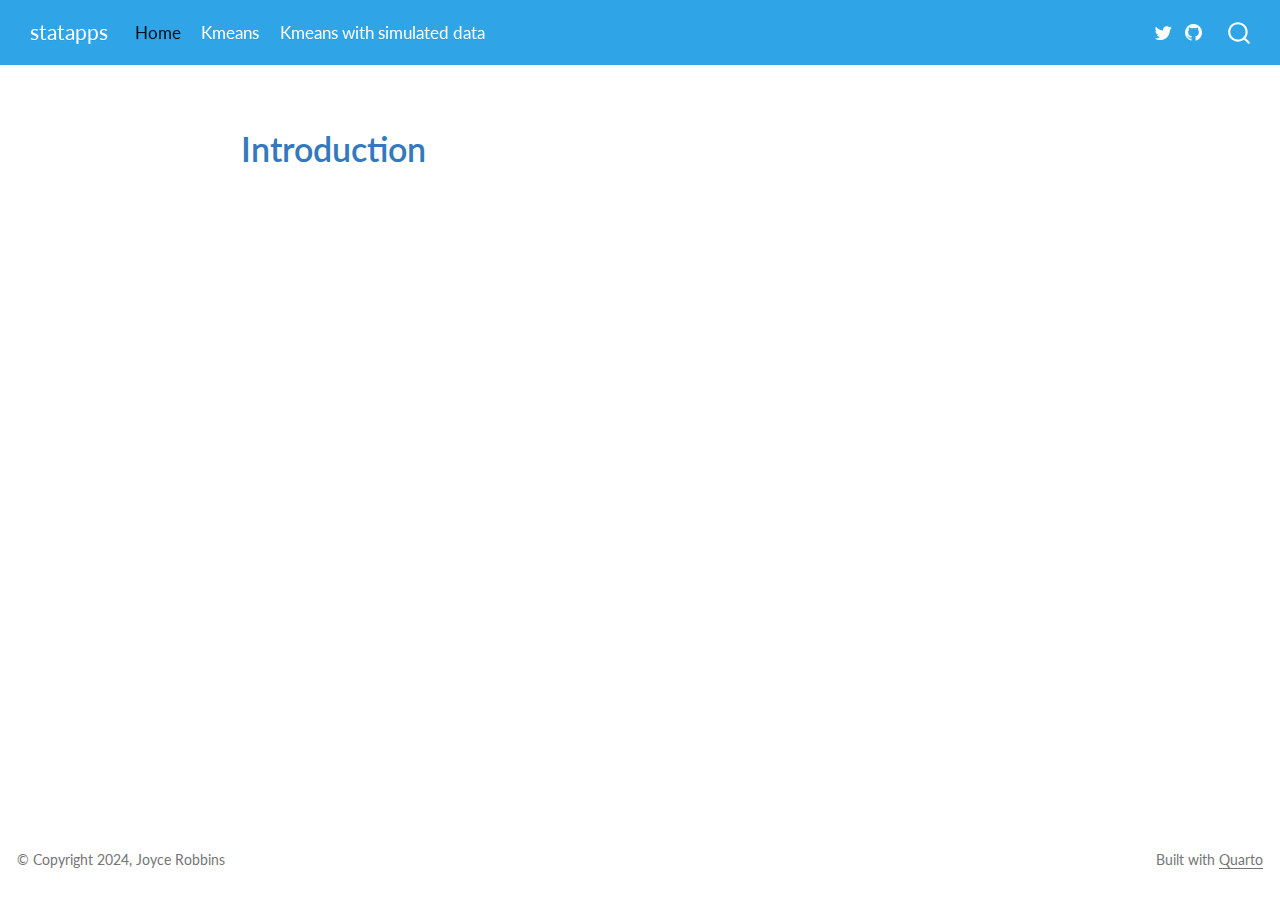
<file: index.html>
<!DOCTYPE html>
<html xmlns="http://www.w3.org/1999/xhtml" lang="en" xml:lang="en"><head>

<meta charset="utf-8">
<meta name="generator" content="quarto-1.6.40">

<meta name="viewport" content="width=device-width, initial-scale=1.0, user-scalable=yes">


<title>statapps</title>
<style>
code{white-space: pre-wrap;}
span.smallcaps{font-variant: small-caps;}
div.columns{display: flex; gap: min(4vw, 1.5em);}
div.column{flex: auto; overflow-x: auto;}
div.hanging-indent{margin-left: 1.5em; text-indent: -1.5em;}
ul.task-list{list-style: none;}
ul.task-list li input[type="checkbox"] {
  width: 0.8em;
  margin: 0 0.8em 0.2em -1em; /* quarto-specific, see https://github.com/quarto-dev/quarto-cli/issues/4556 */ 
  vertical-align: middle;
}
</style>


<script src="site_libs/quarto-nav/quarto-nav.js"></script>
<script src="site_libs/quarto-nav/headroom.min.js"></script>
<script src="site_libs/clipboard/clipboard.min.js"></script>
<script src="site_libs/quarto-search/autocomplete.umd.js"></script>
<script src="site_libs/quarto-search/fuse.min.js"></script>
<script src="site_libs/quarto-search/quarto-search.js"></script>
<meta name="quarto:offset" content="./">
<script src="site_libs/quarto-html/quarto.js"></script>
<script src="site_libs/quarto-html/popper.min.js"></script>
<script src="site_libs/quarto-html/tippy.umd.min.js"></script>
<script src="site_libs/quarto-html/anchor.min.js"></script>
<link href="site_libs/quarto-html/tippy.css" rel="stylesheet">
<link href="site_libs/quarto-html/quarto-syntax-highlighting-b9892c92867603f41e9e4a527cb445b7.css" rel="stylesheet" id="quarto-text-highlighting-styles">
<script src="site_libs/bootstrap/bootstrap.min.js"></script>
<link href="site_libs/bootstrap/bootstrap-icons.css" rel="stylesheet">
<link href="site_libs/bootstrap/bootstrap-7c2fb6e073fc414f9548967b777bda2b.min.css" rel="stylesheet" append-hash="true" id="quarto-bootstrap" data-mode="light">
<script id="quarto-search-options" type="application/json">{
  "location": "navbar",
  "copy-button": false,
  "collapse-after": 3,
  "panel-placement": "end",
  "type": "overlay",
  "limit": 50,
  "keyboard-shortcut": [
    "f",
    "/",
    "s"
  ],
  "show-item-context": false,
  "language": {
    "search-no-results-text": "No results",
    "search-matching-documents-text": "matching documents",
    "search-copy-link-title": "Copy link to search",
    "search-hide-matches-text": "Hide additional matches",
    "search-more-match-text": "more match in this document",
    "search-more-matches-text": "more matches in this document",
    "search-clear-button-title": "Clear",
    "search-text-placeholder": "",
    "search-detached-cancel-button-title": "Cancel",
    "search-submit-button-title": "Submit",
    "search-label": "Search"
  }
}</script>


</head>

<body class="nav-fixed fullcontent">

<div id="quarto-search-results"></div>
  <header id="quarto-header" class="headroom fixed-top">
    <nav class="navbar navbar-expand-lg " data-bs-theme="dark">
      <div class="navbar-container container-fluid">
      <div class="navbar-brand-container mx-auto">
    <a class="navbar-brand" href="./index.html">
    <span class="navbar-title">statapps</span>
    </a>
  </div>
            <div id="quarto-search" class="" title="Search"></div>
          <button class="navbar-toggler" type="button" data-bs-toggle="collapse" data-bs-target="#navbarCollapse" aria-controls="navbarCollapse" role="menu" aria-expanded="false" aria-label="Toggle navigation" onclick="if (window.quartoToggleHeadroom) { window.quartoToggleHeadroom(); }">
  <span class="navbar-toggler-icon"></span>
</button>
          <div class="collapse navbar-collapse" id="navbarCollapse">
            <ul class="navbar-nav navbar-nav-scroll me-auto">
  <li class="nav-item">
    <a class="nav-link active" href="./index.html" aria-current="page"> 
<span class="menu-text">Home</span></a>
  </li>  
  <li class="nav-item">
    <a class="nav-link" href="./clustering.html"> 
<span class="menu-text">Kmeans</span></a>
  </li>  
  <li class="nav-item">
    <a class="nav-link" href="./clustering-simdata.html"> 
<span class="menu-text">Kmeans with simulated data</span></a>
  </li>  
</ul>
          </div> <!-- /navcollapse -->
            <div class="quarto-navbar-tools">
    <a href="https://twitter.com/" title="" class="quarto-navigation-tool px-1" aria-label=""><i class="bi bi-twitter"></i></a>
    <a href="https://github.com/jtr13/statapps" title="" class="quarto-navigation-tool px-1" aria-label=""><i class="bi bi-github"></i></a>
</div>
      </div> <!-- /container-fluid -->
    </nav>
</header>
<!-- content -->
<div id="quarto-content" class="quarto-container page-columns page-rows-contents page-layout-article page-navbar">
<!-- sidebar -->
<!-- margin-sidebar -->
    
<!-- main -->
<main class="content" id="quarto-document-content"><header id="title-block-header" class="quarto-title-block"></header>




<section id="introduction" class="level1">
<h1>Introduction</h1>


</section>

</main> <!-- /main -->
<script id="quarto-html-after-body" type="application/javascript">
window.document.addEventListener("DOMContentLoaded", function (event) {
  const toggleBodyColorMode = (bsSheetEl) => {
    const mode = bsSheetEl.getAttribute("data-mode");
    const bodyEl = window.document.querySelector("body");
    if (mode === "dark") {
      bodyEl.classList.add("quarto-dark");
      bodyEl.classList.remove("quarto-light");
    } else {
      bodyEl.classList.add("quarto-light");
      bodyEl.classList.remove("quarto-dark");
    }
  }
  const toggleBodyColorPrimary = () => {
    const bsSheetEl = window.document.querySelector("link#quarto-bootstrap");
    if (bsSheetEl) {
      toggleBodyColorMode(bsSheetEl);
    }
  }
  toggleBodyColorPrimary();  
  const icon = "";
  const anchorJS = new window.AnchorJS();
  anchorJS.options = {
    placement: 'right',
    icon: icon
  };
  anchorJS.add('.anchored');
  const isCodeAnnotation = (el) => {
    for (const clz of el.classList) {
      if (clz.startsWith('code-annotation-')) {                     
        return true;
      }
    }
    return false;
  }
  const onCopySuccess = function(e) {
    // button target
    const button = e.trigger;
    // don't keep focus
    button.blur();
    // flash "checked"
    button.classList.add('code-copy-button-checked');
    var currentTitle = button.getAttribute("title");
    button.setAttribute("title", "Copied!");
    let tooltip;
    if (window.bootstrap) {
      button.setAttribute("data-bs-toggle", "tooltip");
      button.setAttribute("data-bs-placement", "left");
      button.setAttribute("data-bs-title", "Copied!");
      tooltip = new bootstrap.Tooltip(button, 
        { trigger: "manual", 
          customClass: "code-copy-button-tooltip",
          offset: [0, -8]});
      tooltip.show();    
    }
    setTimeout(function() {
      if (tooltip) {
        tooltip.hide();
        button.removeAttribute("data-bs-title");
        button.removeAttribute("data-bs-toggle");
        button.removeAttribute("data-bs-placement");
      }
      button.setAttribute("title", currentTitle);
      button.classList.remove('code-copy-button-checked');
    }, 1000);
    // clear code selection
    e.clearSelection();
  }
  const getTextToCopy = function(trigger) {
      const codeEl = trigger.previousElementSibling.cloneNode(true);
      for (const childEl of codeEl.children) {
        if (isCodeAnnotation(childEl)) {
          childEl.remove();
        }
      }
      return codeEl.innerText;
  }
  const clipboard = new window.ClipboardJS('.code-copy-button:not([data-in-quarto-modal])', {
    text: getTextToCopy
  });
  clipboard.on('success', onCopySuccess);
  if (window.document.getElementById('quarto-embedded-source-code-modal')) {
    const clipboardModal = new window.ClipboardJS('.code-copy-button[data-in-quarto-modal]', {
      text: getTextToCopy,
      container: window.document.getElementById('quarto-embedded-source-code-modal')
    });
    clipboardModal.on('success', onCopySuccess);
  }
    var localhostRegex = new RegExp(/^(?:http|https):\/\/localhost\:?[0-9]*\//);
    var mailtoRegex = new RegExp(/^mailto:/);
      var filterRegex = new RegExp("https:\/\/jtr13\.github\.io\/statapps\/");
    var isInternal = (href) => {
        return filterRegex.test(href) || localhostRegex.test(href) || mailtoRegex.test(href);
    }
    // Inspect non-navigation links and adorn them if external
 	var links = window.document.querySelectorAll('a[href]:not(.nav-link):not(.navbar-brand):not(.toc-action):not(.sidebar-link):not(.sidebar-item-toggle):not(.pagination-link):not(.no-external):not([aria-hidden]):not(.dropdown-item):not(.quarto-navigation-tool):not(.about-link)');
    for (var i=0; i<links.length; i++) {
      const link = links[i];
      if (!isInternal(link.href)) {
        // undo the damage that might have been done by quarto-nav.js in the case of
        // links that we want to consider external
        if (link.dataset.originalHref !== undefined) {
          link.href = link.dataset.originalHref;
        }
      }
    }
  function tippyHover(el, contentFn, onTriggerFn, onUntriggerFn) {
    const config = {
      allowHTML: true,
      maxWidth: 500,
      delay: 100,
      arrow: false,
      appendTo: function(el) {
          return el.parentElement;
      },
      interactive: true,
      interactiveBorder: 10,
      theme: 'quarto',
      placement: 'bottom-start',
    };
    if (contentFn) {
      config.content = contentFn;
    }
    if (onTriggerFn) {
      config.onTrigger = onTriggerFn;
    }
    if (onUntriggerFn) {
      config.onUntrigger = onUntriggerFn;
    }
    window.tippy(el, config); 
  }
  const noterefs = window.document.querySelectorAll('a[role="doc-noteref"]');
  for (var i=0; i<noterefs.length; i++) {
    const ref = noterefs[i];
    tippyHover(ref, function() {
      // use id or data attribute instead here
      let href = ref.getAttribute('data-footnote-href') || ref.getAttribute('href');
      try { href = new URL(href).hash; } catch {}
      const id = href.replace(/^#\/?/, "");
      const note = window.document.getElementById(id);
      if (note) {
        return note.innerHTML;
      } else {
        return "";
      }
    });
  }
  const xrefs = window.document.querySelectorAll('a.quarto-xref');
  const processXRef = (id, note) => {
    // Strip column container classes
    const stripColumnClz = (el) => {
      el.classList.remove("page-full", "page-columns");
      if (el.children) {
        for (const child of el.children) {
          stripColumnClz(child);
        }
      }
    }
    stripColumnClz(note)
    if (id === null || id.startsWith('sec-')) {
      // Special case sections, only their first couple elements
      const container = document.createElement("div");
      if (note.children && note.children.length > 2) {
        container.appendChild(note.children[0].cloneNode(true));
        for (let i = 1; i < note.children.length; i++) {
          const child = note.children[i];
          if (child.tagName === "P" && child.innerText === "") {
            continue;
          } else {
            container.appendChild(child.cloneNode(true));
            break;
          }
        }
        if (window.Quarto?.typesetMath) {
          window.Quarto.typesetMath(container);
        }
        return container.innerHTML
      } else {
        if (window.Quarto?.typesetMath) {
          window.Quarto.typesetMath(note);
        }
        return note.innerHTML;
      }
    } else {
      // Remove any anchor links if they are present
      const anchorLink = note.querySelector('a.anchorjs-link');
      if (anchorLink) {
        anchorLink.remove();
      }
      if (window.Quarto?.typesetMath) {
        window.Quarto.typesetMath(note);
      }
      if (note.classList.contains("callout")) {
        return note.outerHTML;
      } else {
        return note.innerHTML;
      }
    }
  }
  for (var i=0; i<xrefs.length; i++) {
    const xref = xrefs[i];
    tippyHover(xref, undefined, function(instance) {
      instance.disable();
      let url = xref.getAttribute('href');
      let hash = undefined; 
      if (url.startsWith('#')) {
        hash = url;
      } else {
        try { hash = new URL(url).hash; } catch {}
      }
      if (hash) {
        const id = hash.replace(/^#\/?/, "");
        const note = window.document.getElementById(id);
        if (note !== null) {
          try {
            const html = processXRef(id, note.cloneNode(true));
            instance.setContent(html);
          } finally {
            instance.enable();
            instance.show();
          }
        } else {
          // See if we can fetch this
          fetch(url.split('#')[0])
          .then(res => res.text())
          .then(html => {
            const parser = new DOMParser();
            const htmlDoc = parser.parseFromString(html, "text/html");
            const note = htmlDoc.getElementById(id);
            if (note !== null) {
              const html = processXRef(id, note);
              instance.setContent(html);
            } 
          }).finally(() => {
            instance.enable();
            instance.show();
          });
        }
      } else {
        // See if we can fetch a full url (with no hash to target)
        // This is a special case and we should probably do some content thinning / targeting
        fetch(url)
        .then(res => res.text())
        .then(html => {
          const parser = new DOMParser();
          const htmlDoc = parser.parseFromString(html, "text/html");
          const note = htmlDoc.querySelector('main.content');
          if (note !== null) {
            // This should only happen for chapter cross references
            // (since there is no id in the URL)
            // remove the first header
            if (note.children.length > 0 && note.children[0].tagName === "HEADER") {
              note.children[0].remove();
            }
            const html = processXRef(null, note);
            instance.setContent(html);
          } 
        }).finally(() => {
          instance.enable();
          instance.show();
        });
      }
    }, function(instance) {
    });
  }
      let selectedAnnoteEl;
      const selectorForAnnotation = ( cell, annotation) => {
        let cellAttr = 'data-code-cell="' + cell + '"';
        let lineAttr = 'data-code-annotation="' +  annotation + '"';
        const selector = 'span[' + cellAttr + '][' + lineAttr + ']';
        return selector;
      }
      const selectCodeLines = (annoteEl) => {
        const doc = window.document;
        const targetCell = annoteEl.getAttribute("data-target-cell");
        const targetAnnotation = annoteEl.getAttribute("data-target-annotation");
        const annoteSpan = window.document.querySelector(selectorForAnnotation(targetCell, targetAnnotation));
        const lines = annoteSpan.getAttribute("data-code-lines").split(",");
        const lineIds = lines.map((line) => {
          return targetCell + "-" + line;
        })
        let top = null;
        let height = null;
        let parent = null;
        if (lineIds.length > 0) {
            //compute the position of the single el (top and bottom and make a div)
            const el = window.document.getElementById(lineIds[0]);
            top = el.offsetTop;
            height = el.offsetHeight;
            parent = el.parentElement.parentElement;
          if (lineIds.length > 1) {
            const lastEl = window.document.getElementById(lineIds[lineIds.length - 1]);
            const bottom = lastEl.offsetTop + lastEl.offsetHeight;
            height = bottom - top;
          }
          if (top !== null && height !== null && parent !== null) {
            // cook up a div (if necessary) and position it 
            let div = window.document.getElementById("code-annotation-line-highlight");
            if (div === null) {
              div = window.document.createElement("div");
              div.setAttribute("id", "code-annotation-line-highlight");
              div.style.position = 'absolute';
              parent.appendChild(div);
            }
            div.style.top = top - 2 + "px";
            div.style.height = height + 4 + "px";
            div.style.left = 0;
            let gutterDiv = window.document.getElementById("code-annotation-line-highlight-gutter");
            if (gutterDiv === null) {
              gutterDiv = window.document.createElement("div");
              gutterDiv.setAttribute("id", "code-annotation-line-highlight-gutter");
              gutterDiv.style.position = 'absolute';
              const codeCell = window.document.getElementById(targetCell);
              const gutter = codeCell.querySelector('.code-annotation-gutter');
              gutter.appendChild(gutterDiv);
            }
            gutterDiv.style.top = top - 2 + "px";
            gutterDiv.style.height = height + 4 + "px";
          }
          selectedAnnoteEl = annoteEl;
        }
      };
      const unselectCodeLines = () => {
        const elementsIds = ["code-annotation-line-highlight", "code-annotation-line-highlight-gutter"];
        elementsIds.forEach((elId) => {
          const div = window.document.getElementById(elId);
          if (div) {
            div.remove();
          }
        });
        selectedAnnoteEl = undefined;
      };
        // Handle positioning of the toggle
    window.addEventListener(
      "resize",
      throttle(() => {
        elRect = undefined;
        if (selectedAnnoteEl) {
          selectCodeLines(selectedAnnoteEl);
        }
      }, 10)
    );
    function throttle(fn, ms) {
    let throttle = false;
    let timer;
      return (...args) => {
        if(!throttle) { // first call gets through
            fn.apply(this, args);
            throttle = true;
        } else { // all the others get throttled
            if(timer) clearTimeout(timer); // cancel #2
            timer = setTimeout(() => {
              fn.apply(this, args);
              timer = throttle = false;
            }, ms);
        }
      };
    }
      // Attach click handler to the DT
      const annoteDls = window.document.querySelectorAll('dt[data-target-cell]');
      for (const annoteDlNode of annoteDls) {
        annoteDlNode.addEventListener('click', (event) => {
          const clickedEl = event.target;
          if (clickedEl !== selectedAnnoteEl) {
            unselectCodeLines();
            const activeEl = window.document.querySelector('dt[data-target-cell].code-annotation-active');
            if (activeEl) {
              activeEl.classList.remove('code-annotation-active');
            }
            selectCodeLines(clickedEl);
            clickedEl.classList.add('code-annotation-active');
          } else {
            // Unselect the line
            unselectCodeLines();
            clickedEl.classList.remove('code-annotation-active');
          }
        });
      }
  const findCites = (el) => {
    const parentEl = el.parentElement;
    if (parentEl) {
      const cites = parentEl.dataset.cites;
      if (cites) {
        return {
          el,
          cites: cites.split(' ')
        };
      } else {
        return findCites(el.parentElement)
      }
    } else {
      return undefined;
    }
  };
  var bibliorefs = window.document.querySelectorAll('a[role="doc-biblioref"]');
  for (var i=0; i<bibliorefs.length; i++) {
    const ref = bibliorefs[i];
    const citeInfo = findCites(ref);
    if (citeInfo) {
      tippyHover(citeInfo.el, function() {
        var popup = window.document.createElement('div');
        citeInfo.cites.forEach(function(cite) {
          var citeDiv = window.document.createElement('div');
          citeDiv.classList.add('hanging-indent');
          citeDiv.classList.add('csl-entry');
          var biblioDiv = window.document.getElementById('ref-' + cite);
          if (biblioDiv) {
            citeDiv.innerHTML = biblioDiv.innerHTML;
          }
          popup.appendChild(citeDiv);
        });
        return popup.innerHTML;
      });
    }
  }
});
</script>
</div> <!-- /content -->
<footer class="footer">
  <div class="nav-footer">
    <div class="nav-footer-left">
<p>© Copyright 2024, Joyce Robbins</p>
</div>   
    <div class="nav-footer-center">
      &nbsp;
    </div>
    <div class="nav-footer-right">
<p>Built with <a href="https://quarto.org/">Quarto</a></p>
</div>
  </div>
</footer>




</body></html>
</file>
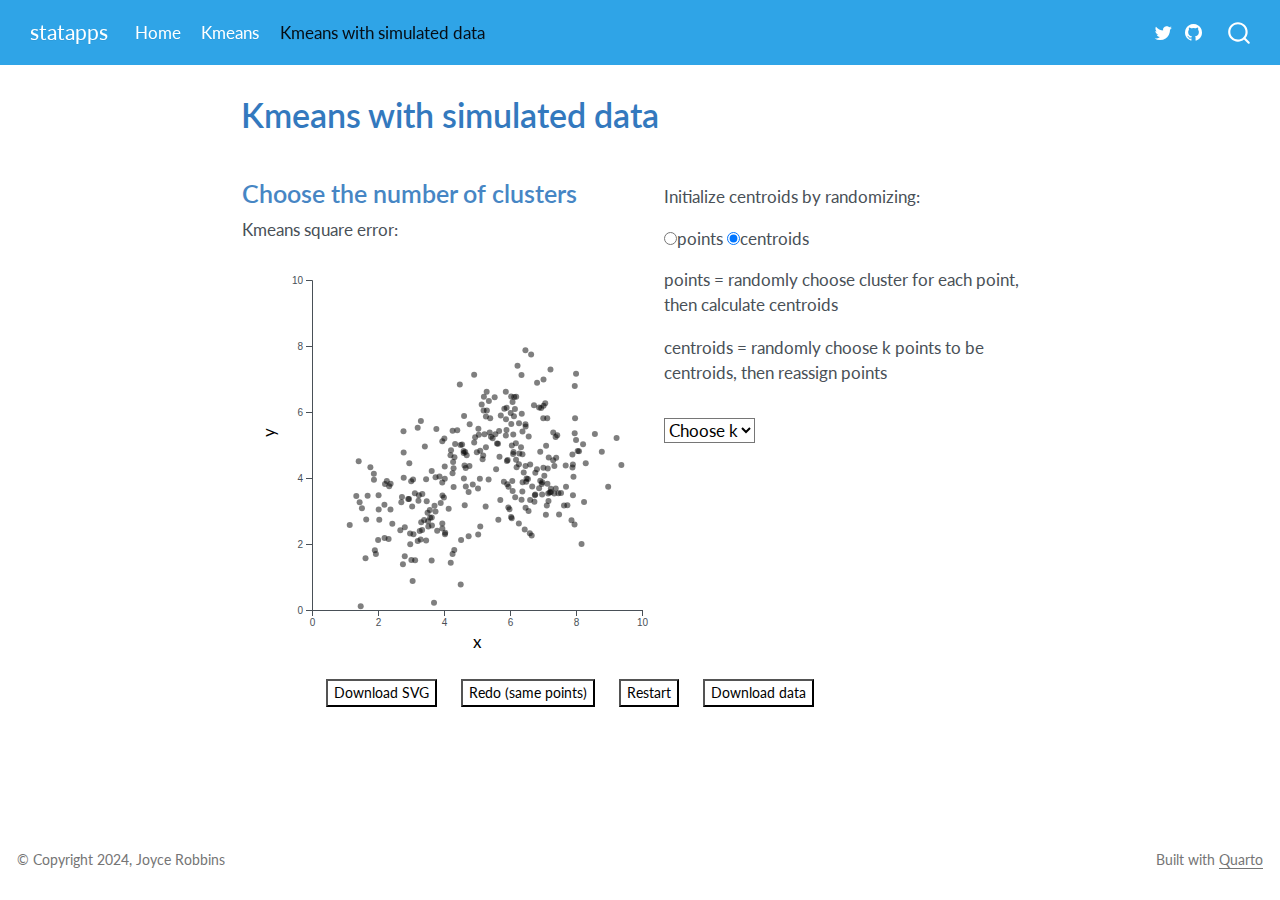
<file: clustering-simdata.html>
<!DOCTYPE html>
<html xmlns="http://www.w3.org/1999/xhtml" lang="en" xml:lang="en"><head>

<meta charset="utf-8">
<meta name="generator" content="quarto-1.6.40">

<meta name="viewport" content="width=device-width, initial-scale=1.0, user-scalable=yes">


<title>Kmeans with simulated data – statapps</title>
<style>
code{white-space: pre-wrap;}
span.smallcaps{font-variant: small-caps;}
div.columns{display: flex; gap: min(4vw, 1.5em);}
div.column{flex: auto; overflow-x: auto;}
div.hanging-indent{margin-left: 1.5em; text-indent: -1.5em;}
ul.task-list{list-style: none;}
ul.task-list li input[type="checkbox"] {
  width: 0.8em;
  margin: 0 0.8em 0.2em -1em; /* quarto-specific, see https://github.com/quarto-dev/quarto-cli/issues/4556 */ 
  vertical-align: middle;
}
</style>


<script src="site_libs/quarto-nav/quarto-nav.js"></script>
<script src="site_libs/quarto-nav/headroom.min.js"></script>
<script src="site_libs/clipboard/clipboard.min.js"></script>
<script src="site_libs/quarto-search/autocomplete.umd.js"></script>
<script src="site_libs/quarto-search/fuse.min.js"></script>
<script src="site_libs/quarto-search/quarto-search.js"></script>
<meta name="quarto:offset" content="./">
<script src="site_libs/quarto-html/quarto.js"></script>
<script src="site_libs/quarto-html/popper.min.js"></script>
<script src="site_libs/quarto-html/tippy.umd.min.js"></script>
<script src="site_libs/quarto-html/anchor.min.js"></script>
<link href="site_libs/quarto-html/tippy.css" rel="stylesheet">
<link href="site_libs/quarto-html/quarto-syntax-highlighting-b9892c92867603f41e9e4a527cb445b7.css" rel="stylesheet" id="quarto-text-highlighting-styles">
<script src="site_libs/bootstrap/bootstrap.min.js"></script>
<link href="site_libs/bootstrap/bootstrap-icons.css" rel="stylesheet">
<link href="site_libs/bootstrap/bootstrap-7c2fb6e073fc414f9548967b777bda2b.min.css" rel="stylesheet" append-hash="true" id="quarto-bootstrap" data-mode="light">
<script id="quarto-search-options" type="application/json">{
  "location": "navbar",
  "copy-button": false,
  "collapse-after": 3,
  "panel-placement": "end",
  "type": "overlay",
  "limit": 50,
  "keyboard-shortcut": [
    "f",
    "/",
    "s"
  ],
  "show-item-context": false,
  "language": {
    "search-no-results-text": "No results",
    "search-matching-documents-text": "matching documents",
    "search-copy-link-title": "Copy link to search",
    "search-hide-matches-text": "Hide additional matches",
    "search-more-match-text": "more match in this document",
    "search-more-matches-text": "more matches in this document",
    "search-clear-button-title": "Clear",
    "search-text-placeholder": "",
    "search-detached-cancel-button-title": "Cancel",
    "search-submit-button-title": "Submit",
    "search-label": "Search"
  }
}</script>


</head>

<body class="nav-fixed fullcontent">

<div id="quarto-search-results"></div>
  <header id="quarto-header" class="headroom fixed-top">
    <nav class="navbar navbar-expand-lg " data-bs-theme="dark">
      <div class="navbar-container container-fluid">
      <div class="navbar-brand-container mx-auto">
    <a class="navbar-brand" href="./index.html">
    <span class="navbar-title">statapps</span>
    </a>
  </div>
            <div id="quarto-search" class="" title="Search"></div>
          <button class="navbar-toggler" type="button" data-bs-toggle="collapse" data-bs-target="#navbarCollapse" aria-controls="navbarCollapse" role="menu" aria-expanded="false" aria-label="Toggle navigation" onclick="if (window.quartoToggleHeadroom) { window.quartoToggleHeadroom(); }">
  <span class="navbar-toggler-icon"></span>
</button>
          <div class="collapse navbar-collapse" id="navbarCollapse">
            <ul class="navbar-nav navbar-nav-scroll me-auto">
  <li class="nav-item">
    <a class="nav-link" href="./index.html"> 
<span class="menu-text">Home</span></a>
  </li>  
  <li class="nav-item">
    <a class="nav-link" href="./clustering.html"> 
<span class="menu-text">Kmeans</span></a>
  </li>  
  <li class="nav-item">
    <a class="nav-link active" href="./clustering-simdata.html" aria-current="page"> 
<span class="menu-text">Kmeans with simulated data</span></a>
  </li>  
</ul>
          </div> <!-- /navcollapse -->
            <div class="quarto-navbar-tools">
    <a href="https://twitter.com/" title="" class="quarto-navigation-tool px-1" aria-label=""><i class="bi bi-twitter"></i></a>
    <a href="https://github.com/jtr13/statapps" title="" class="quarto-navigation-tool px-1" aria-label=""><i class="bi bi-github"></i></a>
</div>
      </div> <!-- /container-fluid -->
    </nav>
</header>
<!-- content -->
<div id="quarto-content" class="quarto-container page-columns page-rows-contents page-layout-article page-navbar">
<!-- sidebar -->
<!-- margin-sidebar -->
    
<!-- main -->
<main class="content" id="quarto-document-content">

<header id="title-block-header" class="quarto-title-block default">
<div class="quarto-title">
<h1 class="title">Kmeans with simulated data</h1>
</div>



<div class="quarto-title-meta">

    
  
    
  </div>
  


</header>


<script src="scripts/d3.v7.js"></script>
<script src="scripts/kmeans-simdata.js"></script>
<table>
<tbody><tr style="vertical-align: top;">
<td>
<h3 id="info" class="anchored">
</h3>
<p id="kmse">
</p>
<div id="plot" style="padding-left: 20px;">

</div>
</td>
<td>
<div style="height: 30px;">

</div>
<p>
Initialize centroids by randomizing:
</p>
<input type="radio" name="initmethod" value="points">points <input type="radio" name="initmethod" value="centroids" checked="">centroids
<div style="height: 15px;">

</div>
<p>
points = randomly choose cluster for each point, then calculate centroids
</p>
<p>
centroids = randomly choose k points to be centroids, then reassign points
</p>
<div style="height: 15px;">

</div>
<div id="buttons">

</div>
</td>
</tr>
</tbody></table>
<div id="buttons" style="padding-left: 75px;">
<p><button id="download" onclick="downloadSVG()">Download SVG</button> <button id="redo" onclick="redo()">Redo (same points)</button> <button id="restart" onclick="setup()">Restart</button> <button id="savedata" onclick="savedata()">Download data</button></p>
</div>
<script>
  const colorScale = d3.scaleOrdinal(d3.schemeSet1);

  // width and height
  const w = 400;
  const h = 400;
  const margin = {left: 50, right: 20, top: 20, bottom: 50};
  const innerHeight = h - margin.top - margin.bottom;
  const innerWidth = w - margin.left - margin.right;
  
  // create scale functions
  const xScale = d3.scaleLinear()
    .domain([0, 10])
    .range([0, innerWidth]);

  const yScale = d3.scaleLinear()
    .domain([0, 10])
    .range([innerHeight, 0]);

  // define X axis
  const xAxis = d3.axisBottom()
    .scale(xScale)
    .ticks(5);

  // define Y axis
  const yAxis = d3.axisLeft()
    .scale(yScale)
    .ticks(5);
    
  let svg;
  
  let data;
  
  setup();
  
</script>



</main> <!-- /main -->
<script id="quarto-html-after-body" type="application/javascript">
window.document.addEventListener("DOMContentLoaded", function (event) {
  const toggleBodyColorMode = (bsSheetEl) => {
    const mode = bsSheetEl.getAttribute("data-mode");
    const bodyEl = window.document.querySelector("body");
    if (mode === "dark") {
      bodyEl.classList.add("quarto-dark");
      bodyEl.classList.remove("quarto-light");
    } else {
      bodyEl.classList.add("quarto-light");
      bodyEl.classList.remove("quarto-dark");
    }
  }
  const toggleBodyColorPrimary = () => {
    const bsSheetEl = window.document.querySelector("link#quarto-bootstrap");
    if (bsSheetEl) {
      toggleBodyColorMode(bsSheetEl);
    }
  }
  toggleBodyColorPrimary();  
  const icon = "";
  const anchorJS = new window.AnchorJS();
  anchorJS.options = {
    placement: 'right',
    icon: icon
  };
  anchorJS.add('.anchored');
  const isCodeAnnotation = (el) => {
    for (const clz of el.classList) {
      if (clz.startsWith('code-annotation-')) {                     
        return true;
      }
    }
    return false;
  }
  const onCopySuccess = function(e) {
    // button target
    const button = e.trigger;
    // don't keep focus
    button.blur();
    // flash "checked"
    button.classList.add('code-copy-button-checked');
    var currentTitle = button.getAttribute("title");
    button.setAttribute("title", "Copied!");
    let tooltip;
    if (window.bootstrap) {
      button.setAttribute("data-bs-toggle", "tooltip");
      button.setAttribute("data-bs-placement", "left");
      button.setAttribute("data-bs-title", "Copied!");
      tooltip = new bootstrap.Tooltip(button, 
        { trigger: "manual", 
          customClass: "code-copy-button-tooltip",
          offset: [0, -8]});
      tooltip.show();    
    }
    setTimeout(function() {
      if (tooltip) {
        tooltip.hide();
        button.removeAttribute("data-bs-title");
        button.removeAttribute("data-bs-toggle");
        button.removeAttribute("data-bs-placement");
      }
      button.setAttribute("title", currentTitle);
      button.classList.remove('code-copy-button-checked');
    }, 1000);
    // clear code selection
    e.clearSelection();
  }
  const getTextToCopy = function(trigger) {
      const codeEl = trigger.previousElementSibling.cloneNode(true);
      for (const childEl of codeEl.children) {
        if (isCodeAnnotation(childEl)) {
          childEl.remove();
        }
      }
      return codeEl.innerText;
  }
  const clipboard = new window.ClipboardJS('.code-copy-button:not([data-in-quarto-modal])', {
    text: getTextToCopy
  });
  clipboard.on('success', onCopySuccess);
  if (window.document.getElementById('quarto-embedded-source-code-modal')) {
    const clipboardModal = new window.ClipboardJS('.code-copy-button[data-in-quarto-modal]', {
      text: getTextToCopy,
      container: window.document.getElementById('quarto-embedded-source-code-modal')
    });
    clipboardModal.on('success', onCopySuccess);
  }
    var localhostRegex = new RegExp(/^(?:http|https):\/\/localhost\:?[0-9]*\//);
    var mailtoRegex = new RegExp(/^mailto:/);
      var filterRegex = new RegExp("https:\/\/jtr13\.github\.io\/statapps\/");
    var isInternal = (href) => {
        return filterRegex.test(href) || localhostRegex.test(href) || mailtoRegex.test(href);
    }
    // Inspect non-navigation links and adorn them if external
 	var links = window.document.querySelectorAll('a[href]:not(.nav-link):not(.navbar-brand):not(.toc-action):not(.sidebar-link):not(.sidebar-item-toggle):not(.pagination-link):not(.no-external):not([aria-hidden]):not(.dropdown-item):not(.quarto-navigation-tool):not(.about-link)');
    for (var i=0; i<links.length; i++) {
      const link = links[i];
      if (!isInternal(link.href)) {
        // undo the damage that might have been done by quarto-nav.js in the case of
        // links that we want to consider external
        if (link.dataset.originalHref !== undefined) {
          link.href = link.dataset.originalHref;
        }
      }
    }
  function tippyHover(el, contentFn, onTriggerFn, onUntriggerFn) {
    const config = {
      allowHTML: true,
      maxWidth: 500,
      delay: 100,
      arrow: false,
      appendTo: function(el) {
          return el.parentElement;
      },
      interactive: true,
      interactiveBorder: 10,
      theme: 'quarto',
      placement: 'bottom-start',
    };
    if (contentFn) {
      config.content = contentFn;
    }
    if (onTriggerFn) {
      config.onTrigger = onTriggerFn;
    }
    if (onUntriggerFn) {
      config.onUntrigger = onUntriggerFn;
    }
    window.tippy(el, config); 
  }
  const noterefs = window.document.querySelectorAll('a[role="doc-noteref"]');
  for (var i=0; i<noterefs.length; i++) {
    const ref = noterefs[i];
    tippyHover(ref, function() {
      // use id or data attribute instead here
      let href = ref.getAttribute('data-footnote-href') || ref.getAttribute('href');
      try { href = new URL(href).hash; } catch {}
      const id = href.replace(/^#\/?/, "");
      const note = window.document.getElementById(id);
      if (note) {
        return note.innerHTML;
      } else {
        return "";
      }
    });
  }
  const xrefs = window.document.querySelectorAll('a.quarto-xref');
  const processXRef = (id, note) => {
    // Strip column container classes
    const stripColumnClz = (el) => {
      el.classList.remove("page-full", "page-columns");
      if (el.children) {
        for (const child of el.children) {
          stripColumnClz(child);
        }
      }
    }
    stripColumnClz(note)
    if (id === null || id.startsWith('sec-')) {
      // Special case sections, only their first couple elements
      const container = document.createElement("div");
      if (note.children && note.children.length > 2) {
        container.appendChild(note.children[0].cloneNode(true));
        for (let i = 1; i < note.children.length; i++) {
          const child = note.children[i];
          if (child.tagName === "P" && child.innerText === "") {
            continue;
          } else {
            container.appendChild(child.cloneNode(true));
            break;
          }
        }
        if (window.Quarto?.typesetMath) {
          window.Quarto.typesetMath(container);
        }
        return container.innerHTML
      } else {
        if (window.Quarto?.typesetMath) {
          window.Quarto.typesetMath(note);
        }
        return note.innerHTML;
      }
    } else {
      // Remove any anchor links if they are present
      const anchorLink = note.querySelector('a.anchorjs-link');
      if (anchorLink) {
        anchorLink.remove();
      }
      if (window.Quarto?.typesetMath) {
        window.Quarto.typesetMath(note);
      }
      if (note.classList.contains("callout")) {
        return note.outerHTML;
      } else {
        return note.innerHTML;
      }
    }
  }
  for (var i=0; i<xrefs.length; i++) {
    const xref = xrefs[i];
    tippyHover(xref, undefined, function(instance) {
      instance.disable();
      let url = xref.getAttribute('href');
      let hash = undefined; 
      if (url.startsWith('#')) {
        hash = url;
      } else {
        try { hash = new URL(url).hash; } catch {}
      }
      if (hash) {
        const id = hash.replace(/^#\/?/, "");
        const note = window.document.getElementById(id);
        if (note !== null) {
          try {
            const html = processXRef(id, note.cloneNode(true));
            instance.setContent(html);
          } finally {
            instance.enable();
            instance.show();
          }
        } else {
          // See if we can fetch this
          fetch(url.split('#')[0])
          .then(res => res.text())
          .then(html => {
            const parser = new DOMParser();
            const htmlDoc = parser.parseFromString(html, "text/html");
            const note = htmlDoc.getElementById(id);
            if (note !== null) {
              const html = processXRef(id, note);
              instance.setContent(html);
            } 
          }).finally(() => {
            instance.enable();
            instance.show();
          });
        }
      } else {
        // See if we can fetch a full url (with no hash to target)
        // This is a special case and we should probably do some content thinning / targeting
        fetch(url)
        .then(res => res.text())
        .then(html => {
          const parser = new DOMParser();
          const htmlDoc = parser.parseFromString(html, "text/html");
          const note = htmlDoc.querySelector('main.content');
          if (note !== null) {
            // This should only happen for chapter cross references
            // (since there is no id in the URL)
            // remove the first header
            if (note.children.length > 0 && note.children[0].tagName === "HEADER") {
              note.children[0].remove();
            }
            const html = processXRef(null, note);
            instance.setContent(html);
          } 
        }).finally(() => {
          instance.enable();
          instance.show();
        });
      }
    }, function(instance) {
    });
  }
      let selectedAnnoteEl;
      const selectorForAnnotation = ( cell, annotation) => {
        let cellAttr = 'data-code-cell="' + cell + '"';
        let lineAttr = 'data-code-annotation="' +  annotation + '"';
        const selector = 'span[' + cellAttr + '][' + lineAttr + ']';
        return selector;
      }
      const selectCodeLines = (annoteEl) => {
        const doc = window.document;
        const targetCell = annoteEl.getAttribute("data-target-cell");
        const targetAnnotation = annoteEl.getAttribute("data-target-annotation");
        const annoteSpan = window.document.querySelector(selectorForAnnotation(targetCell, targetAnnotation));
        const lines = annoteSpan.getAttribute("data-code-lines").split(",");
        const lineIds = lines.map((line) => {
          return targetCell + "-" + line;
        })
        let top = null;
        let height = null;
        let parent = null;
        if (lineIds.length > 0) {
            //compute the position of the single el (top and bottom and make a div)
            const el = window.document.getElementById(lineIds[0]);
            top = el.offsetTop;
            height = el.offsetHeight;
            parent = el.parentElement.parentElement;
          if (lineIds.length > 1) {
            const lastEl = window.document.getElementById(lineIds[lineIds.length - 1]);
            const bottom = lastEl.offsetTop + lastEl.offsetHeight;
            height = bottom - top;
          }
          if (top !== null && height !== null && parent !== null) {
            // cook up a div (if necessary) and position it 
            let div = window.document.getElementById("code-annotation-line-highlight");
            if (div === null) {
              div = window.document.createElement("div");
              div.setAttribute("id", "code-annotation-line-highlight");
              div.style.position = 'absolute';
              parent.appendChild(div);
            }
            div.style.top = top - 2 + "px";
            div.style.height = height + 4 + "px";
            div.style.left = 0;
            let gutterDiv = window.document.getElementById("code-annotation-line-highlight-gutter");
            if (gutterDiv === null) {
              gutterDiv = window.document.createElement("div");
              gutterDiv.setAttribute("id", "code-annotation-line-highlight-gutter");
              gutterDiv.style.position = 'absolute';
              const codeCell = window.document.getElementById(targetCell);
              const gutter = codeCell.querySelector('.code-annotation-gutter');
              gutter.appendChild(gutterDiv);
            }
            gutterDiv.style.top = top - 2 + "px";
            gutterDiv.style.height = height + 4 + "px";
          }
          selectedAnnoteEl = annoteEl;
        }
      };
      const unselectCodeLines = () => {
        const elementsIds = ["code-annotation-line-highlight", "code-annotation-line-highlight-gutter"];
        elementsIds.forEach((elId) => {
          const div = window.document.getElementById(elId);
          if (div) {
            div.remove();
          }
        });
        selectedAnnoteEl = undefined;
      };
        // Handle positioning of the toggle
    window.addEventListener(
      "resize",
      throttle(() => {
        elRect = undefined;
        if (selectedAnnoteEl) {
          selectCodeLines(selectedAnnoteEl);
        }
      }, 10)
    );
    function throttle(fn, ms) {
    let throttle = false;
    let timer;
      return (...args) => {
        if(!throttle) { // first call gets through
            fn.apply(this, args);
            throttle = true;
        } else { // all the others get throttled
            if(timer) clearTimeout(timer); // cancel #2
            timer = setTimeout(() => {
              fn.apply(this, args);
              timer = throttle = false;
            }, ms);
        }
      };
    }
      // Attach click handler to the DT
      const annoteDls = window.document.querySelectorAll('dt[data-target-cell]');
      for (const annoteDlNode of annoteDls) {
        annoteDlNode.addEventListener('click', (event) => {
          const clickedEl = event.target;
          if (clickedEl !== selectedAnnoteEl) {
            unselectCodeLines();
            const activeEl = window.document.querySelector('dt[data-target-cell].code-annotation-active');
            if (activeEl) {
              activeEl.classList.remove('code-annotation-active');
            }
            selectCodeLines(clickedEl);
            clickedEl.classList.add('code-annotation-active');
          } else {
            // Unselect the line
            unselectCodeLines();
            clickedEl.classList.remove('code-annotation-active');
          }
        });
      }
  const findCites = (el) => {
    const parentEl = el.parentElement;
    if (parentEl) {
      const cites = parentEl.dataset.cites;
      if (cites) {
        return {
          el,
          cites: cites.split(' ')
        };
      } else {
        return findCites(el.parentElement)
      }
    } else {
      return undefined;
    }
  };
  var bibliorefs = window.document.querySelectorAll('a[role="doc-biblioref"]');
  for (var i=0; i<bibliorefs.length; i++) {
    const ref = bibliorefs[i];
    const citeInfo = findCites(ref);
    if (citeInfo) {
      tippyHover(citeInfo.el, function() {
        var popup = window.document.createElement('div');
        citeInfo.cites.forEach(function(cite) {
          var citeDiv = window.document.createElement('div');
          citeDiv.classList.add('hanging-indent');
          citeDiv.classList.add('csl-entry');
          var biblioDiv = window.document.getElementById('ref-' + cite);
          if (biblioDiv) {
            citeDiv.innerHTML = biblioDiv.innerHTML;
          }
          popup.appendChild(citeDiv);
        });
        return popup.innerHTML;
      });
    }
  }
});
</script>
</div> <!-- /content -->
<footer class="footer">
  <div class="nav-footer">
    <div class="nav-footer-left">
<p>© Copyright 2024, Joyce Robbins</p>
</div>   
    <div class="nav-footer-center">
      &nbsp;
    </div>
    <div class="nav-footer-right">
<p>Built with <a href="https://quarto.org/">Quarto</a></p>
</div>
  </div>
</footer>




</body></html>
</file>
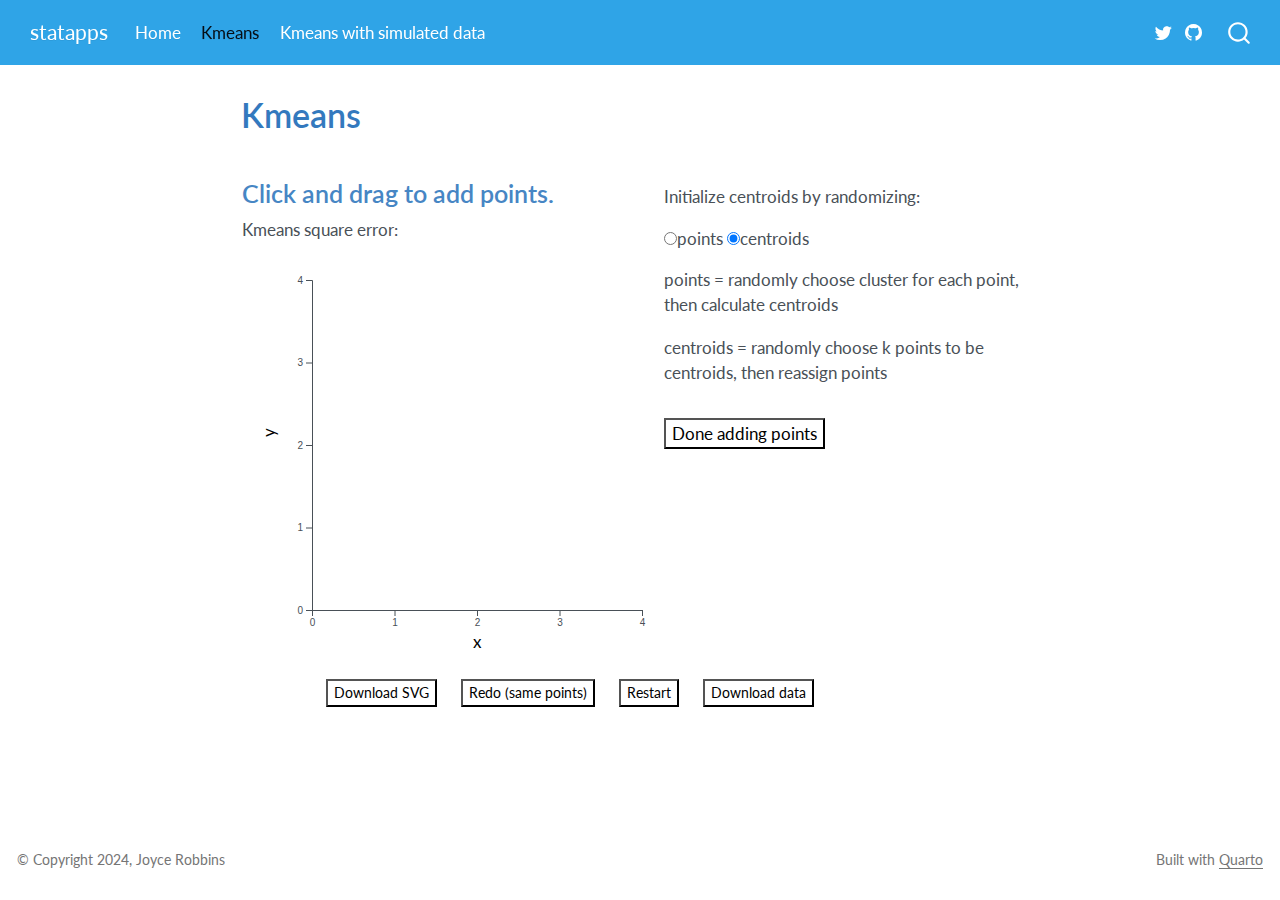
<file: clustering.html>
<!DOCTYPE html>
<html xmlns="http://www.w3.org/1999/xhtml" lang="en" xml:lang="en"><head>

<meta charset="utf-8">
<meta name="generator" content="quarto-1.6.40">

<meta name="viewport" content="width=device-width, initial-scale=1.0, user-scalable=yes">


<title>Kmeans – statapps</title>
<style>
code{white-space: pre-wrap;}
span.smallcaps{font-variant: small-caps;}
div.columns{display: flex; gap: min(4vw, 1.5em);}
div.column{flex: auto; overflow-x: auto;}
div.hanging-indent{margin-left: 1.5em; text-indent: -1.5em;}
ul.task-list{list-style: none;}
ul.task-list li input[type="checkbox"] {
  width: 0.8em;
  margin: 0 0.8em 0.2em -1em; /* quarto-specific, see https://github.com/quarto-dev/quarto-cli/issues/4556 */ 
  vertical-align: middle;
}
</style>


<script src="site_libs/quarto-nav/quarto-nav.js"></script>
<script src="site_libs/quarto-nav/headroom.min.js"></script>
<script src="site_libs/clipboard/clipboard.min.js"></script>
<script src="site_libs/quarto-search/autocomplete.umd.js"></script>
<script src="site_libs/quarto-search/fuse.min.js"></script>
<script src="site_libs/quarto-search/quarto-search.js"></script>
<meta name="quarto:offset" content="./">
<script src="site_libs/quarto-html/quarto.js"></script>
<script src="site_libs/quarto-html/popper.min.js"></script>
<script src="site_libs/quarto-html/tippy.umd.min.js"></script>
<script src="site_libs/quarto-html/anchor.min.js"></script>
<link href="site_libs/quarto-html/tippy.css" rel="stylesheet">
<link href="site_libs/quarto-html/quarto-syntax-highlighting-b9892c92867603f41e9e4a527cb445b7.css" rel="stylesheet" id="quarto-text-highlighting-styles">
<script src="site_libs/bootstrap/bootstrap.min.js"></script>
<link href="site_libs/bootstrap/bootstrap-icons.css" rel="stylesheet">
<link href="site_libs/bootstrap/bootstrap-7c2fb6e073fc414f9548967b777bda2b.min.css" rel="stylesheet" append-hash="true" id="quarto-bootstrap" data-mode="light">
<script id="quarto-search-options" type="application/json">{
  "location": "navbar",
  "copy-button": false,
  "collapse-after": 3,
  "panel-placement": "end",
  "type": "overlay",
  "limit": 50,
  "keyboard-shortcut": [
    "f",
    "/",
    "s"
  ],
  "show-item-context": false,
  "language": {
    "search-no-results-text": "No results",
    "search-matching-documents-text": "matching documents",
    "search-copy-link-title": "Copy link to search",
    "search-hide-matches-text": "Hide additional matches",
    "search-more-match-text": "more match in this document",
    "search-more-matches-text": "more matches in this document",
    "search-clear-button-title": "Clear",
    "search-text-placeholder": "",
    "search-detached-cancel-button-title": "Cancel",
    "search-submit-button-title": "Submit",
    "search-label": "Search"
  }
}</script>


</head>

<body class="nav-fixed fullcontent">

<div id="quarto-search-results"></div>
  <header id="quarto-header" class="headroom fixed-top">
    <nav class="navbar navbar-expand-lg " data-bs-theme="dark">
      <div class="navbar-container container-fluid">
      <div class="navbar-brand-container mx-auto">
    <a class="navbar-brand" href="./index.html">
    <span class="navbar-title">statapps</span>
    </a>
  </div>
            <div id="quarto-search" class="" title="Search"></div>
          <button class="navbar-toggler" type="button" data-bs-toggle="collapse" data-bs-target="#navbarCollapse" aria-controls="navbarCollapse" role="menu" aria-expanded="false" aria-label="Toggle navigation" onclick="if (window.quartoToggleHeadroom) { window.quartoToggleHeadroom(); }">
  <span class="navbar-toggler-icon"></span>
</button>
          <div class="collapse navbar-collapse" id="navbarCollapse">
            <ul class="navbar-nav navbar-nav-scroll me-auto">
  <li class="nav-item">
    <a class="nav-link" href="./index.html"> 
<span class="menu-text">Home</span></a>
  </li>  
  <li class="nav-item">
    <a class="nav-link active" href="./clustering.html" aria-current="page"> 
<span class="menu-text">Kmeans</span></a>
  </li>  
  <li class="nav-item">
    <a class="nav-link" href="./clustering-simdata.html"> 
<span class="menu-text">Kmeans with simulated data</span></a>
  </li>  
</ul>
          </div> <!-- /navcollapse -->
            <div class="quarto-navbar-tools">
    <a href="https://twitter.com/" title="" class="quarto-navigation-tool px-1" aria-label=""><i class="bi bi-twitter"></i></a>
    <a href="https://github.com/jtr13/statapps" title="" class="quarto-navigation-tool px-1" aria-label=""><i class="bi bi-github"></i></a>
</div>
      </div> <!-- /container-fluid -->
    </nav>
</header>
<!-- content -->
<div id="quarto-content" class="quarto-container page-columns page-rows-contents page-layout-article page-navbar">
<!-- sidebar -->
<!-- margin-sidebar -->
    
<!-- main -->
<main class="content" id="quarto-document-content">

<header id="title-block-header" class="quarto-title-block default">
<div class="quarto-title">
<h1 class="title">Kmeans</h1>
</div>



<div class="quarto-title-meta">

    
  
    
  </div>
  


</header>


<script src="scripts/d3.v7.js"></script>
<script src="scripts/kmeans.js"></script>
<table>
<tbody><tr style="vertical-align: top;">
<td>
<h3 id="info" class="anchored">
</h3>
<p id="kmse">
</p>
<div id="plot" style="padding-left: 20px;">

</div>
</td>
<td>
<div style="height: 30px;">

</div>
<p>
Initialize centroids by randomizing:
</p>
<input type="radio" name="initmethod" value="points">points <input type="radio" name="initmethod" value="centroids" checked="">centroids
<div style="height: 15px;">

</div>
<p>
points = randomly choose cluster for each point, then calculate centroids
</p>
<p>
centroids = randomly choose k points to be centroids, then reassign points
</p>
<div style="height: 15px;">

</div>
<div id="buttons">

</div>
</td>
</tr>
</tbody></table>
<div id="buttons" style="padding-left: 75px;">
<p><button id="download" onclick="downloadSVG()">Download SVG</button> <button id="redo" onclick="redo()">Redo (same points)</button> <button id="restart" onclick="setup()">Restart</button> <button id="savedata" onclick="savedata()">Download data</button></p>
</div>
<script>
  const colorScale = d3.scaleOrdinal(d3.schemeSet1);

  // width and height
  const w = 400;
  const h = 400;
  const margin = {left: 50, right: 20, top: 20, bottom: 50};
  const innerHeight = h - margin.top - margin.bottom;
  const innerWidth = w - margin.left - margin.right;
  
  // create scale functions
  const xScale = d3.scaleLinear()
    .domain([0, 4])
    .range([0, innerWidth]);

  const yScale = d3.scaleLinear()
    .domain([0, 4])
    .range([innerHeight, 0]);

  // define X axis
  const xAxis = d3.axisBottom()
    .scale(xScale)
    .ticks(5);

  // define Y axis
  const yAxis = d3.axisLeft()
    .scale(yScale)
    .ticks(5);
    
  let svg;
  
  let data;
  
  setup();
  
</script>



</main> <!-- /main -->
<script id="quarto-html-after-body" type="application/javascript">
window.document.addEventListener("DOMContentLoaded", function (event) {
  const toggleBodyColorMode = (bsSheetEl) => {
    const mode = bsSheetEl.getAttribute("data-mode");
    const bodyEl = window.document.querySelector("body");
    if (mode === "dark") {
      bodyEl.classList.add("quarto-dark");
      bodyEl.classList.remove("quarto-light");
    } else {
      bodyEl.classList.add("quarto-light");
      bodyEl.classList.remove("quarto-dark");
    }
  }
  const toggleBodyColorPrimary = () => {
    const bsSheetEl = window.document.querySelector("link#quarto-bootstrap");
    if (bsSheetEl) {
      toggleBodyColorMode(bsSheetEl);
    }
  }
  toggleBodyColorPrimary();  
  const icon = "";
  const anchorJS = new window.AnchorJS();
  anchorJS.options = {
    placement: 'right',
    icon: icon
  };
  anchorJS.add('.anchored');
  const isCodeAnnotation = (el) => {
    for (const clz of el.classList) {
      if (clz.startsWith('code-annotation-')) {                     
        return true;
      }
    }
    return false;
  }
  const onCopySuccess = function(e) {
    // button target
    const button = e.trigger;
    // don't keep focus
    button.blur();
    // flash "checked"
    button.classList.add('code-copy-button-checked');
    var currentTitle = button.getAttribute("title");
    button.setAttribute("title", "Copied!");
    let tooltip;
    if (window.bootstrap) {
      button.setAttribute("data-bs-toggle", "tooltip");
      button.setAttribute("data-bs-placement", "left");
      button.setAttribute("data-bs-title", "Copied!");
      tooltip = new bootstrap.Tooltip(button, 
        { trigger: "manual", 
          customClass: "code-copy-button-tooltip",
          offset: [0, -8]});
      tooltip.show();    
    }
    setTimeout(function() {
      if (tooltip) {
        tooltip.hide();
        button.removeAttribute("data-bs-title");
        button.removeAttribute("data-bs-toggle");
        button.removeAttribute("data-bs-placement");
      }
      button.setAttribute("title", currentTitle);
      button.classList.remove('code-copy-button-checked');
    }, 1000);
    // clear code selection
    e.clearSelection();
  }
  const getTextToCopy = function(trigger) {
      const codeEl = trigger.previousElementSibling.cloneNode(true);
      for (const childEl of codeEl.children) {
        if (isCodeAnnotation(childEl)) {
          childEl.remove();
        }
      }
      return codeEl.innerText;
  }
  const clipboard = new window.ClipboardJS('.code-copy-button:not([data-in-quarto-modal])', {
    text: getTextToCopy
  });
  clipboard.on('success', onCopySuccess);
  if (window.document.getElementById('quarto-embedded-source-code-modal')) {
    const clipboardModal = new window.ClipboardJS('.code-copy-button[data-in-quarto-modal]', {
      text: getTextToCopy,
      container: window.document.getElementById('quarto-embedded-source-code-modal')
    });
    clipboardModal.on('success', onCopySuccess);
  }
    var localhostRegex = new RegExp(/^(?:http|https):\/\/localhost\:?[0-9]*\//);
    var mailtoRegex = new RegExp(/^mailto:/);
      var filterRegex = new RegExp("https:\/\/jtr13\.github\.io\/statapps\/");
    var isInternal = (href) => {
        return filterRegex.test(href) || localhostRegex.test(href) || mailtoRegex.test(href);
    }
    // Inspect non-navigation links and adorn them if external
 	var links = window.document.querySelectorAll('a[href]:not(.nav-link):not(.navbar-brand):not(.toc-action):not(.sidebar-link):not(.sidebar-item-toggle):not(.pagination-link):not(.no-external):not([aria-hidden]):not(.dropdown-item):not(.quarto-navigation-tool):not(.about-link)');
    for (var i=0; i<links.length; i++) {
      const link = links[i];
      if (!isInternal(link.href)) {
        // undo the damage that might have been done by quarto-nav.js in the case of
        // links that we want to consider external
        if (link.dataset.originalHref !== undefined) {
          link.href = link.dataset.originalHref;
        }
      }
    }
  function tippyHover(el, contentFn, onTriggerFn, onUntriggerFn) {
    const config = {
      allowHTML: true,
      maxWidth: 500,
      delay: 100,
      arrow: false,
      appendTo: function(el) {
          return el.parentElement;
      },
      interactive: true,
      interactiveBorder: 10,
      theme: 'quarto',
      placement: 'bottom-start',
    };
    if (contentFn) {
      config.content = contentFn;
    }
    if (onTriggerFn) {
      config.onTrigger = onTriggerFn;
    }
    if (onUntriggerFn) {
      config.onUntrigger = onUntriggerFn;
    }
    window.tippy(el, config); 
  }
  const noterefs = window.document.querySelectorAll('a[role="doc-noteref"]');
  for (var i=0; i<noterefs.length; i++) {
    const ref = noterefs[i];
    tippyHover(ref, function() {
      // use id or data attribute instead here
      let href = ref.getAttribute('data-footnote-href') || ref.getAttribute('href');
      try { href = new URL(href).hash; } catch {}
      const id = href.replace(/^#\/?/, "");
      const note = window.document.getElementById(id);
      if (note) {
        return note.innerHTML;
      } else {
        return "";
      }
    });
  }
  const xrefs = window.document.querySelectorAll('a.quarto-xref');
  const processXRef = (id, note) => {
    // Strip column container classes
    const stripColumnClz = (el) => {
      el.classList.remove("page-full", "page-columns");
      if (el.children) {
        for (const child of el.children) {
          stripColumnClz(child);
        }
      }
    }
    stripColumnClz(note)
    if (id === null || id.startsWith('sec-')) {
      // Special case sections, only their first couple elements
      const container = document.createElement("div");
      if (note.children && note.children.length > 2) {
        container.appendChild(note.children[0].cloneNode(true));
        for (let i = 1; i < note.children.length; i++) {
          const child = note.children[i];
          if (child.tagName === "P" && child.innerText === "") {
            continue;
          } else {
            container.appendChild(child.cloneNode(true));
            break;
          }
        }
        if (window.Quarto?.typesetMath) {
          window.Quarto.typesetMath(container);
        }
        return container.innerHTML
      } else {
        if (window.Quarto?.typesetMath) {
          window.Quarto.typesetMath(note);
        }
        return note.innerHTML;
      }
    } else {
      // Remove any anchor links if they are present
      const anchorLink = note.querySelector('a.anchorjs-link');
      if (anchorLink) {
        anchorLink.remove();
      }
      if (window.Quarto?.typesetMath) {
        window.Quarto.typesetMath(note);
      }
      if (note.classList.contains("callout")) {
        return note.outerHTML;
      } else {
        return note.innerHTML;
      }
    }
  }
  for (var i=0; i<xrefs.length; i++) {
    const xref = xrefs[i];
    tippyHover(xref, undefined, function(instance) {
      instance.disable();
      let url = xref.getAttribute('href');
      let hash = undefined; 
      if (url.startsWith('#')) {
        hash = url;
      } else {
        try { hash = new URL(url).hash; } catch {}
      }
      if (hash) {
        const id = hash.replace(/^#\/?/, "");
        const note = window.document.getElementById(id);
        if (note !== null) {
          try {
            const html = processXRef(id, note.cloneNode(true));
            instance.setContent(html);
          } finally {
            instance.enable();
            instance.show();
          }
        } else {
          // See if we can fetch this
          fetch(url.split('#')[0])
          .then(res => res.text())
          .then(html => {
            const parser = new DOMParser();
            const htmlDoc = parser.parseFromString(html, "text/html");
            const note = htmlDoc.getElementById(id);
            if (note !== null) {
              const html = processXRef(id, note);
              instance.setContent(html);
            } 
          }).finally(() => {
            instance.enable();
            instance.show();
          });
        }
      } else {
        // See if we can fetch a full url (with no hash to target)
        // This is a special case and we should probably do some content thinning / targeting
        fetch(url)
        .then(res => res.text())
        .then(html => {
          const parser = new DOMParser();
          const htmlDoc = parser.parseFromString(html, "text/html");
          const note = htmlDoc.querySelector('main.content');
          if (note !== null) {
            // This should only happen for chapter cross references
            // (since there is no id in the URL)
            // remove the first header
            if (note.children.length > 0 && note.children[0].tagName === "HEADER") {
              note.children[0].remove();
            }
            const html = processXRef(null, note);
            instance.setContent(html);
          } 
        }).finally(() => {
          instance.enable();
          instance.show();
        });
      }
    }, function(instance) {
    });
  }
      let selectedAnnoteEl;
      const selectorForAnnotation = ( cell, annotation) => {
        let cellAttr = 'data-code-cell="' + cell + '"';
        let lineAttr = 'data-code-annotation="' +  annotation + '"';
        const selector = 'span[' + cellAttr + '][' + lineAttr + ']';
        return selector;
      }
      const selectCodeLines = (annoteEl) => {
        const doc = window.document;
        const targetCell = annoteEl.getAttribute("data-target-cell");
        const targetAnnotation = annoteEl.getAttribute("data-target-annotation");
        const annoteSpan = window.document.querySelector(selectorForAnnotation(targetCell, targetAnnotation));
        const lines = annoteSpan.getAttribute("data-code-lines").split(",");
        const lineIds = lines.map((line) => {
          return targetCell + "-" + line;
        })
        let top = null;
        let height = null;
        let parent = null;
        if (lineIds.length > 0) {
            //compute the position of the single el (top and bottom and make a div)
            const el = window.document.getElementById(lineIds[0]);
            top = el.offsetTop;
            height = el.offsetHeight;
            parent = el.parentElement.parentElement;
          if (lineIds.length > 1) {
            const lastEl = window.document.getElementById(lineIds[lineIds.length - 1]);
            const bottom = lastEl.offsetTop + lastEl.offsetHeight;
            height = bottom - top;
          }
          if (top !== null && height !== null && parent !== null) {
            // cook up a div (if necessary) and position it 
            let div = window.document.getElementById("code-annotation-line-highlight");
            if (div === null) {
              div = window.document.createElement("div");
              div.setAttribute("id", "code-annotation-line-highlight");
              div.style.position = 'absolute';
              parent.appendChild(div);
            }
            div.style.top = top - 2 + "px";
            div.style.height = height + 4 + "px";
            div.style.left = 0;
            let gutterDiv = window.document.getElementById("code-annotation-line-highlight-gutter");
            if (gutterDiv === null) {
              gutterDiv = window.document.createElement("div");
              gutterDiv.setAttribute("id", "code-annotation-line-highlight-gutter");
              gutterDiv.style.position = 'absolute';
              const codeCell = window.document.getElementById(targetCell);
              const gutter = codeCell.querySelector('.code-annotation-gutter');
              gutter.appendChild(gutterDiv);
            }
            gutterDiv.style.top = top - 2 + "px";
            gutterDiv.style.height = height + 4 + "px";
          }
          selectedAnnoteEl = annoteEl;
        }
      };
      const unselectCodeLines = () => {
        const elementsIds = ["code-annotation-line-highlight", "code-annotation-line-highlight-gutter"];
        elementsIds.forEach((elId) => {
          const div = window.document.getElementById(elId);
          if (div) {
            div.remove();
          }
        });
        selectedAnnoteEl = undefined;
      };
        // Handle positioning of the toggle
    window.addEventListener(
      "resize",
      throttle(() => {
        elRect = undefined;
        if (selectedAnnoteEl) {
          selectCodeLines(selectedAnnoteEl);
        }
      }, 10)
    );
    function throttle(fn, ms) {
    let throttle = false;
    let timer;
      return (...args) => {
        if(!throttle) { // first call gets through
            fn.apply(this, args);
            throttle = true;
        } else { // all the others get throttled
            if(timer) clearTimeout(timer); // cancel #2
            timer = setTimeout(() => {
              fn.apply(this, args);
              timer = throttle = false;
            }, ms);
        }
      };
    }
      // Attach click handler to the DT
      const annoteDls = window.document.querySelectorAll('dt[data-target-cell]');
      for (const annoteDlNode of annoteDls) {
        annoteDlNode.addEventListener('click', (event) => {
          const clickedEl = event.target;
          if (clickedEl !== selectedAnnoteEl) {
            unselectCodeLines();
            const activeEl = window.document.querySelector('dt[data-target-cell].code-annotation-active');
            if (activeEl) {
              activeEl.classList.remove('code-annotation-active');
            }
            selectCodeLines(clickedEl);
            clickedEl.classList.add('code-annotation-active');
          } else {
            // Unselect the line
            unselectCodeLines();
            clickedEl.classList.remove('code-annotation-active');
          }
        });
      }
  const findCites = (el) => {
    const parentEl = el.parentElement;
    if (parentEl) {
      const cites = parentEl.dataset.cites;
      if (cites) {
        return {
          el,
          cites: cites.split(' ')
        };
      } else {
        return findCites(el.parentElement)
      }
    } else {
      return undefined;
    }
  };
  var bibliorefs = window.document.querySelectorAll('a[role="doc-biblioref"]');
  for (var i=0; i<bibliorefs.length; i++) {
    const ref = bibliorefs[i];
    const citeInfo = findCites(ref);
    if (citeInfo) {
      tippyHover(citeInfo.el, function() {
        var popup = window.document.createElement('div');
        citeInfo.cites.forEach(function(cite) {
          var citeDiv = window.document.createElement('div');
          citeDiv.classList.add('hanging-indent');
          citeDiv.classList.add('csl-entry');
          var biblioDiv = window.document.getElementById('ref-' + cite);
          if (biblioDiv) {
            citeDiv.innerHTML = biblioDiv.innerHTML;
          }
          popup.appendChild(citeDiv);
        });
        return popup.innerHTML;
      });
    }
  }
});
</script>
</div> <!-- /content -->
<footer class="footer">
  <div class="nav-footer">
    <div class="nav-footer-left">
<p>© Copyright 2024, Joyce Robbins</p>
</div>   
    <div class="nav-footer-center">
      &nbsp;
    </div>
    <div class="nav-footer-right">
<p>Built with <a href="https://quarto.org/">Quarto</a></p>
</div>
  </div>
</footer>




</body></html>
</file>
<file: site_libs/quarto-html/tippy.css>
.tippy-box[data-animation=fade][data-state=hidden]{opacity:0}[data-tippy-root]{max-width:calc(100vw - 10px)}.tippy-box{position:relative;background-color:#333;color:#fff;border-radius:4px;font-size:14px;line-height:1.4;white-space:normal;outline:0;transition-property:transform,visibility,opacity}.tippy-box[data-placement^=top]>.tippy-arrow{bottom:0}.tippy-box[data-placement^=top]>.tippy-arrow:before{bottom:-7px;left:0;border-width:8px 8px 0;border-top-color:initial;transform-origin:center top}.tippy-box[data-placement^=bottom]>.tippy-arrow{top:0}.tippy-box[data-placement^=bottom]>.tippy-arrow:before{top:-7px;left:0;border-width:0 8px 8px;border-bottom-color:initial;transform-origin:center bottom}.tippy-box[data-placement^=left]>.tippy-arrow{right:0}.tippy-box[data-placement^=left]>.tippy-arrow:before{border-width:8px 0 8px 8px;border-left-color:initial;right:-7px;transform-origin:center left}.tippy-box[data-placement^=right]>.tippy-arrow{left:0}.tippy-box[data-placement^=right]>.tippy-arrow:before{left:-7px;border-width:8px 8px 8px 0;border-right-color:initial;transform-origin:center right}.tippy-box[data-inertia][data-state=visible]{transition-timing-function:cubic-bezier(.54,1.5,.38,1.11)}.tippy-arrow{width:16px;height:16px;color:#333}.tippy-arrow:before{content:"";position:absolute;border-color:transparent;border-style:solid}.tippy-content{position:relative;padding:5px 9px;z-index:1}
</file>
<file: site_libs/quarto-html/quarto-syntax-highlighting-b9892c92867603f41e9e4a527cb445b7.css>
/* quarto syntax highlight colors */
:root {
  --quarto-hl-at-color: #9753B8;
  --quarto-hl-fu-color: #3379be;
  --quarto-hl-sc-color: #ff5500;
  --quarto-hl-st-color: #666666;
  --quarto-hl-dv-color: #666666;
  --quarto-hl-co-color: #666666;
  --quarto-hl-fl-color: #666666;
  --quarto-hl-kw-color: #000000;
  --quarto-hl-va-color: #0057ae;
  --quarto-hl-cf-color: #000000;
  --quarto-hl-op-color: #000000;
  --quarto-hl-bu-color: #644a9b;
  --quarto-hl-ex-color: #0095ff;
  --quarto-hl-pp-color: #006e28;
  --quarto-hl-ch-color: #924c9d;
  --quarto-hl-vs-color: #ea0404;
  --quarto-hl-ss-color: #ff5500;
  --quarto-hl-im-color: #644a9b;
  --quarto-hl-dt-color: #0057ae;
  --quarto-hl-bn-color: #b08000;
  --quarto-hl-cn-color: #aa5500;
  --quarto-hl-do-color: #607880;
  --quarto-hl-an-color: #ca60ca;
  --quarto-hl-cv-color: #0095ff;
  --quarto-hl-re-color: #0057ae;
  --quarto-hl-in-color: #d2d2d2;
  --quarto-hl-wa-color: #d2d2d2;
  --quarto-hl-al-color: #bf0303;
  --quarto-hl-er-color: #bf0303;
}

/* other quarto variables */
:root {
  --quarto-font-monospace: SFMono-Regular, Menlo, Monaco, Consolas, "Liberation Mono", "Courier New", monospace;
}

pre > code.sourceCode > span {
  color: #000000;
  font-style: inherit;
}

code span {
  color: #000000;
  font-style: inherit;
}

code.sourceCode > span {
  color: #000000;
  font-style: inherit;
}

div.sourceCode,
div.sourceCode pre.sourceCode {
  color: #000000;
  font-style: inherit;
}

code span.at {
  color: #9753B8;
  font-weight: bold;
}

code span.fu {
  color: #3379be;
  font-weight: bold;
}

code span.sc {
  color: #ff5500;
  font-weight: bold;
}

code span.st {
  color: #666666;
}

code span.dv {
  color: #666666;
}

code span.co {
  color: #666666;
}

code span.fl {
  color: #666666;
}

code span.kw {
  color: #000000;
  font-weight: bold;
}

code span.va {
  color: #0057ae;
}

code span.cf {
  color: #000000;
  font-weight: bold;
}

code span.op {
  color: #000000;
}

code span.bu {
  color: #644a9b;
}

code span.ex {
  color: #0095ff;
  font-weight: bold;
}

code span.pp {
  color: #006e28;
}

code span.ch {
  color: #924c9d;
}

code span.vs {
  color: #ea0404;
}

code span.ss {
  color: #ff5500;
}

code span.im {
  color: #644a9b;
}

code span.dt {
  color: #0057ae;
}

code span.bn {
  color: #b08000;
}

code span.cn {
  color: #aa5500;
}

code span.do {
  color: #607880;
}

code span.an {
  color: #ca60ca;
}

code span.cv {
  color: #0095ff;
}

code span.re {
  color: #0057ae;
  background-color: #e0e9f8;
}

code span.in {
  color: #d2d2d2;
}

code span.wa {
  color: #d2d2d2;
}

code span.al {
  color: #bf0303;
  background-color: #f7e6e6;
  font-weight: bold;
}

code span.er {
  color: #bf0303;
  text-decoration: underline;
}

.prevent-inlining {
  content: "</";
}

/*# sourceMappingURL=f235115ed20bc5f1c4eada100d0e2059.css.map */
</file>
